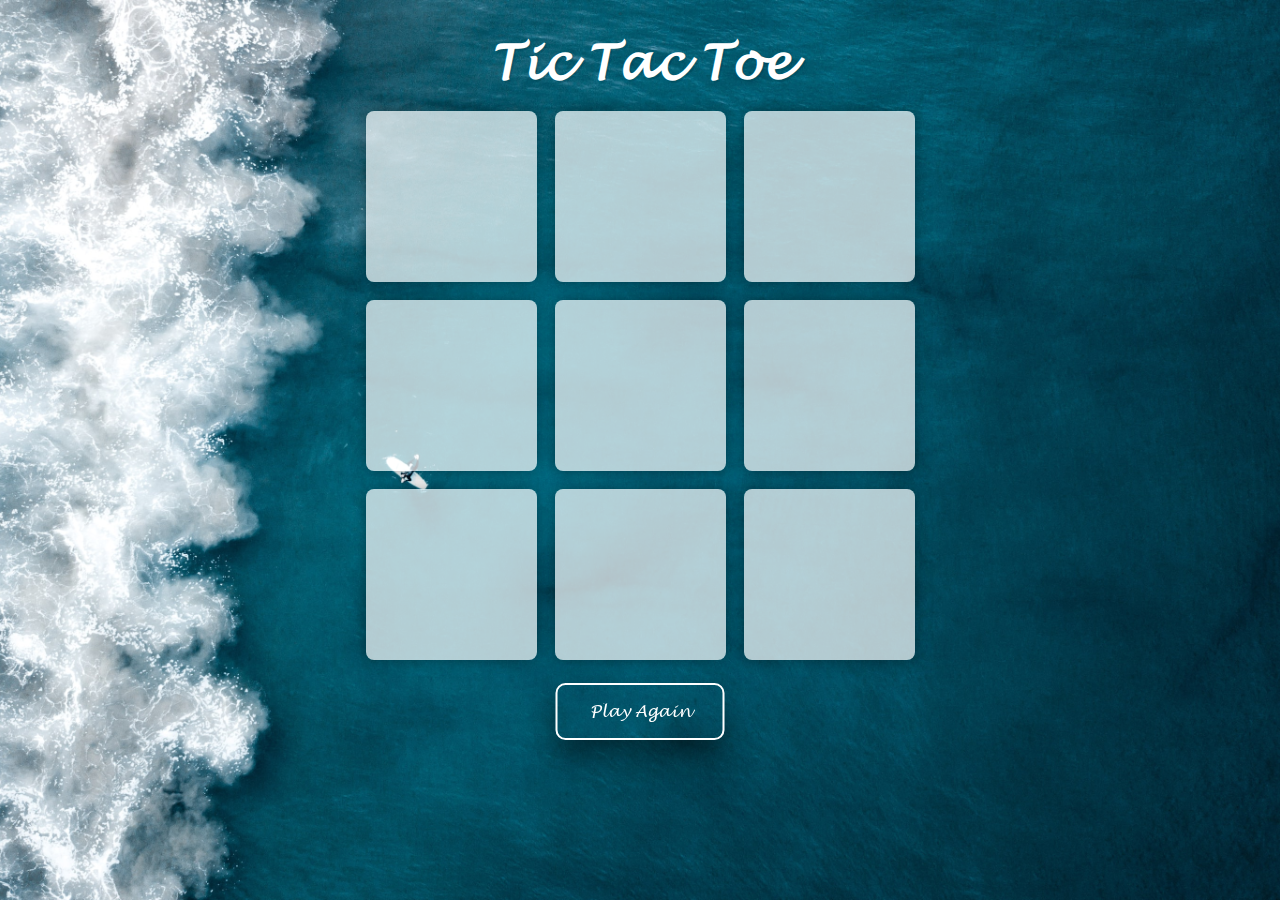
<file: index.html>
<!DOCTYPE html>
<html lang="en">
  <head>
    <meta charset="UTF-8" />
    <meta http-equiv="X-UA-Compatible" content="IE=edge" />
    <meta name="viewport" content="width=device-width, initial-scale=1.0" />
    <title>Tic Tac Toe</title>
    <link rel="icon" href="img/favicon.ico" />
    <link rel="stylesheet" href="styles.css" />
  </head>
  <body>
    <main>
      <h1>Tic Tac Toe</h1>
      <div>
        <div></div>
        <div></div>
        <div></div>
        <div></div>
        <div></div>
        <div></div>
        <div></div>
        <div></div>
        <div></div>
      </div>
      <button>Play Again</button>
    </main>
    <script src="index.js"></script>
  </body>
</html>
</file>
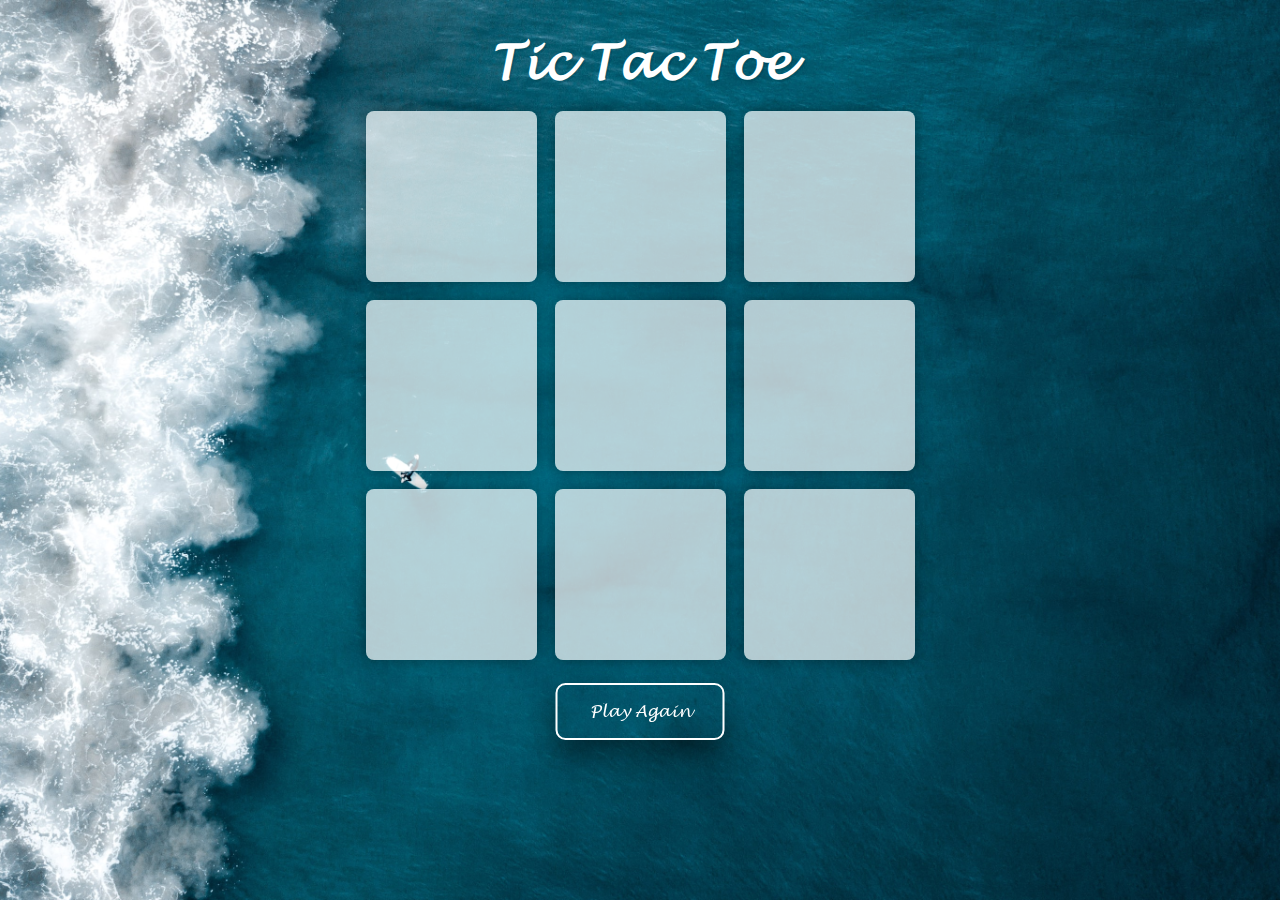
<file: indext.html>
<!DOCTYPE html>
<html lang="en">
  <head>
    <meta charset="UTF-8" />
    <meta http-equiv="X-UA-Compatible" content="IE=edge" />
    <meta name="viewport" content="width=device-width, initial-scale=1.0" />
    <title>Tic Toc Toe</title>
    <link rel="stylesheet" href="styles.css" />
  </head>
  <body>
    <main>
      <h1>Tic Tac Toe</h1>
      <div>
        <div></div>
        <div></div>
        <div></div>
        <div></div>
        <div></div>
        <div></div>
        <div></div>
        <div></div>
        <div></div>
      </div>
      <button>Play Again</button>
    </main>
    <script src="index.js"></script>
  </body>
</html>
</file>
<file: styles.css>
* {
  margin: 0;
  padding: 0;
  box-sizing: border-box;
}
@font-face {
  font-family: LucidaHandwriting;
  src: url(LucidaHandwritingItalic.ttf);
  font-weight: italic;
}

body {
  font-family: LucidaHandwriting;
  height: 100vh;
  color: #fff;
  background-color: #024152;
  background-image: url("img/bishop.jpg");
  background-position: center;
  background-size: cover;
  background-repeat: no-repeat;
}
main {
  padding: 1rem;
  position: relative;
}
h1 {
  text-align: center;
  font-size: 3rem;
  margin-top: 1rem;
  text-shadow: 2px 2px rgba(0, 0, 0, 0.1);
}

h1 + div {
  width: 61vmin;
  height: 61vmin;
  display: flex;
  flex-wrap: wrap;
  gap: 2vmin;
  margin: 1rem auto 0;
}

h1 + div > div {
  background-color: rgba(255, 255, 255, 0.7);
  color: transparent;
  height: 19vmin;
  width: 19vmin;
  border-radius: 8px;
  font-size: 4.5rem;
  box-shadow: 0 0 1rem rgba(0, 0, 0, 0.4);

  display: flex;
  align-items: center;
  justify-content: center;

  transform: rotateY(-180deg);
  perspective: 150rem;
  transition: all 0.4s ease;
}
.active {
  transform: rotateY(0deg);
  background-color: #ffffff;
  color: #19cee0;
}
.disabled {
  pointer-events: none;
}
.won {
  background-color: #bf2e34;
  color: #fff;
}
button {
  color: #fff;
  border: 2px solid white;
  border-radius: 10px;
  box-shadow: 0 1rem 2rem rgba(0, 0, 0, 0.5);
  padding: 1rem 2rem;
  background-color: transparent;
  font-size: 1rem;
  position: absolute;
  bottom: -4rem;
  left: 50%;
  transform: translateX(-50%);
  transition: all 0.7s;
  font-family: inherit;
}

button:hover {
  background-color: white;
  color: #024152;
  box-shadow: 0 1rem 2rem rgba(250, 250, 250, 0.4);
}
button:active {
  scale: 1.05;
}
button:focus {
  outline: thick double rgba(25, 206, 224, 0.6);
}

@media only screen and (max-width: 425px) {
  h1 {
    font-size: 2.5rem;
  }
  h1 + div {
    width: 64vmin;
    height: 64vmin;
    margin-top: 2rem;
  }
  h1 + div > div {
    font-size: 3.5rem;
    height: 20vmin;
    width: 20vmin;
  }
  button {
    padding: 0.7rem 1.5rem;
    bottom: -7rem;
  }
}

/* @media screen and (min-width: 768px) and (max-width: 773px) {
  h1 {
    margin-top: 0.5rem;
  }
} */

@media screen and (max-width: 915px) and (orientation: landscape) {
  button {
    left: auto;
    right: 2rem;
    bottom: 25%;
    transform: translateY(-50%);
  }
}
</file>
